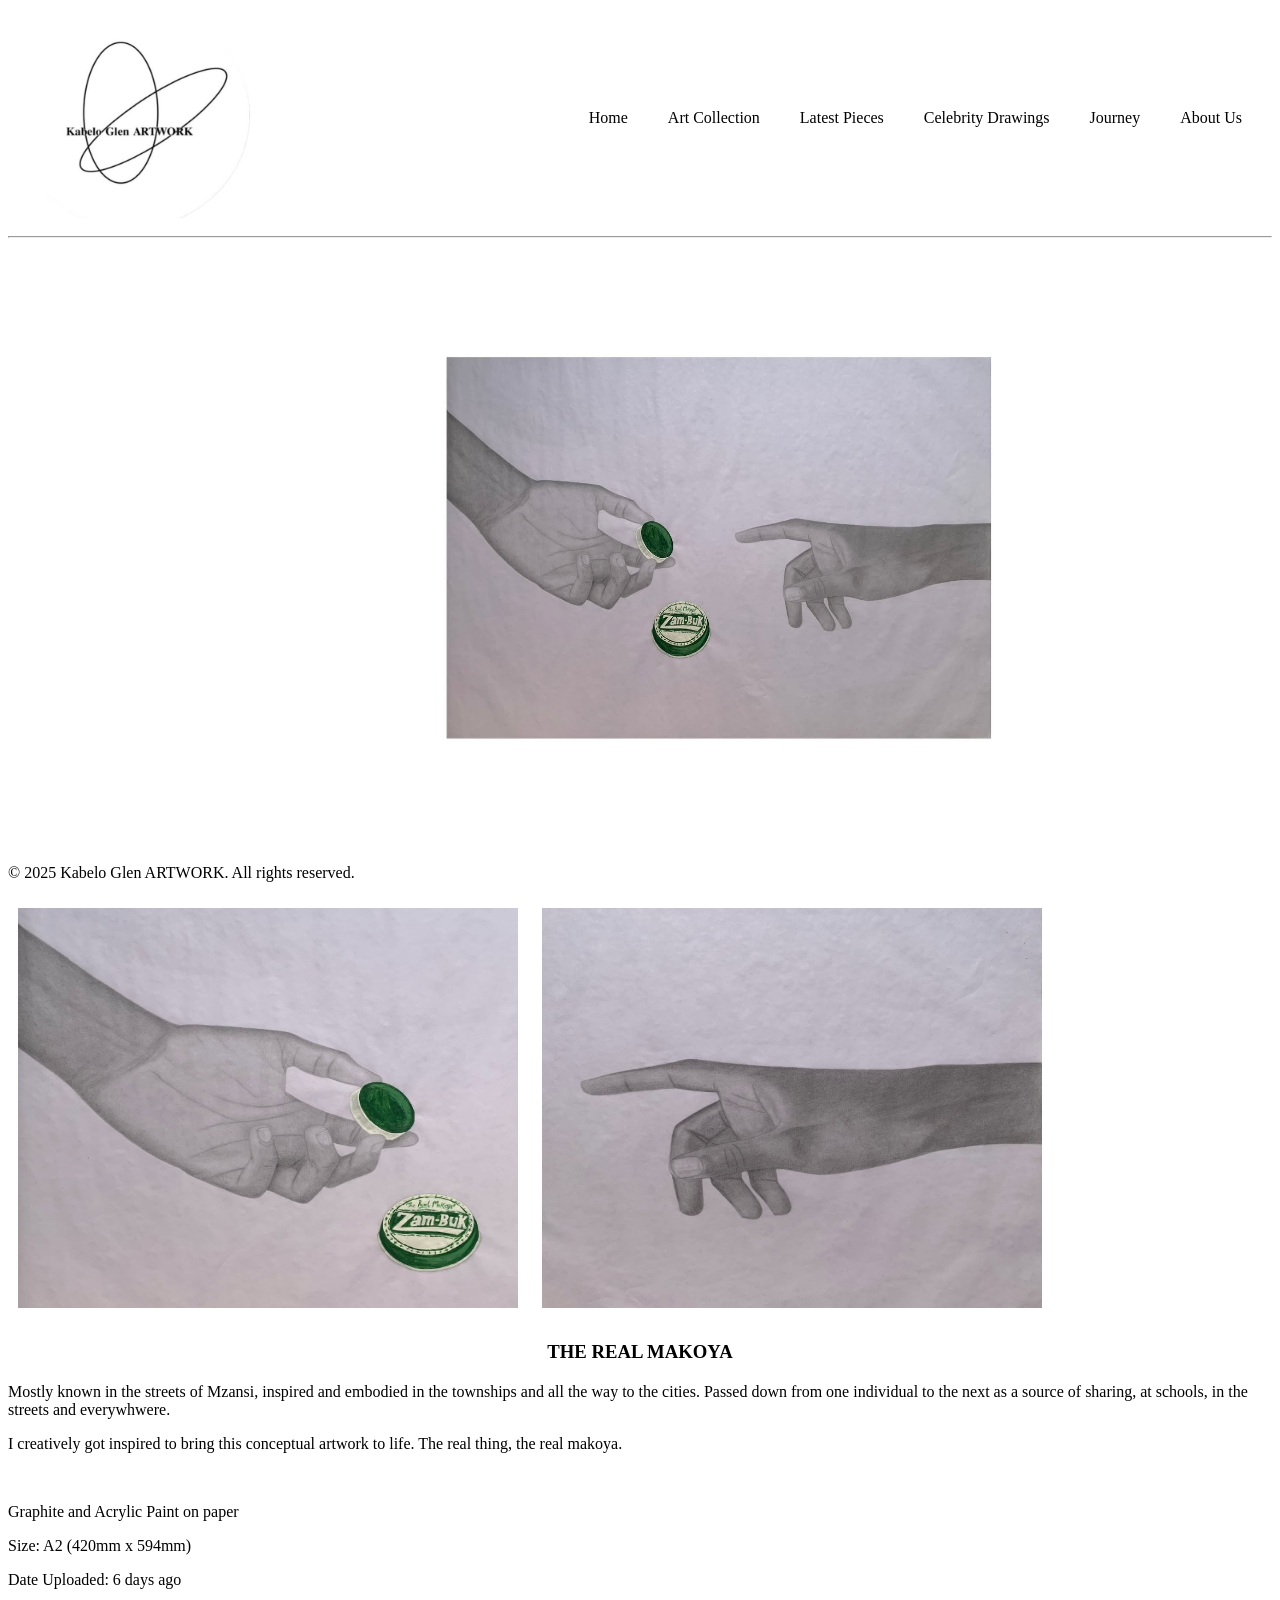
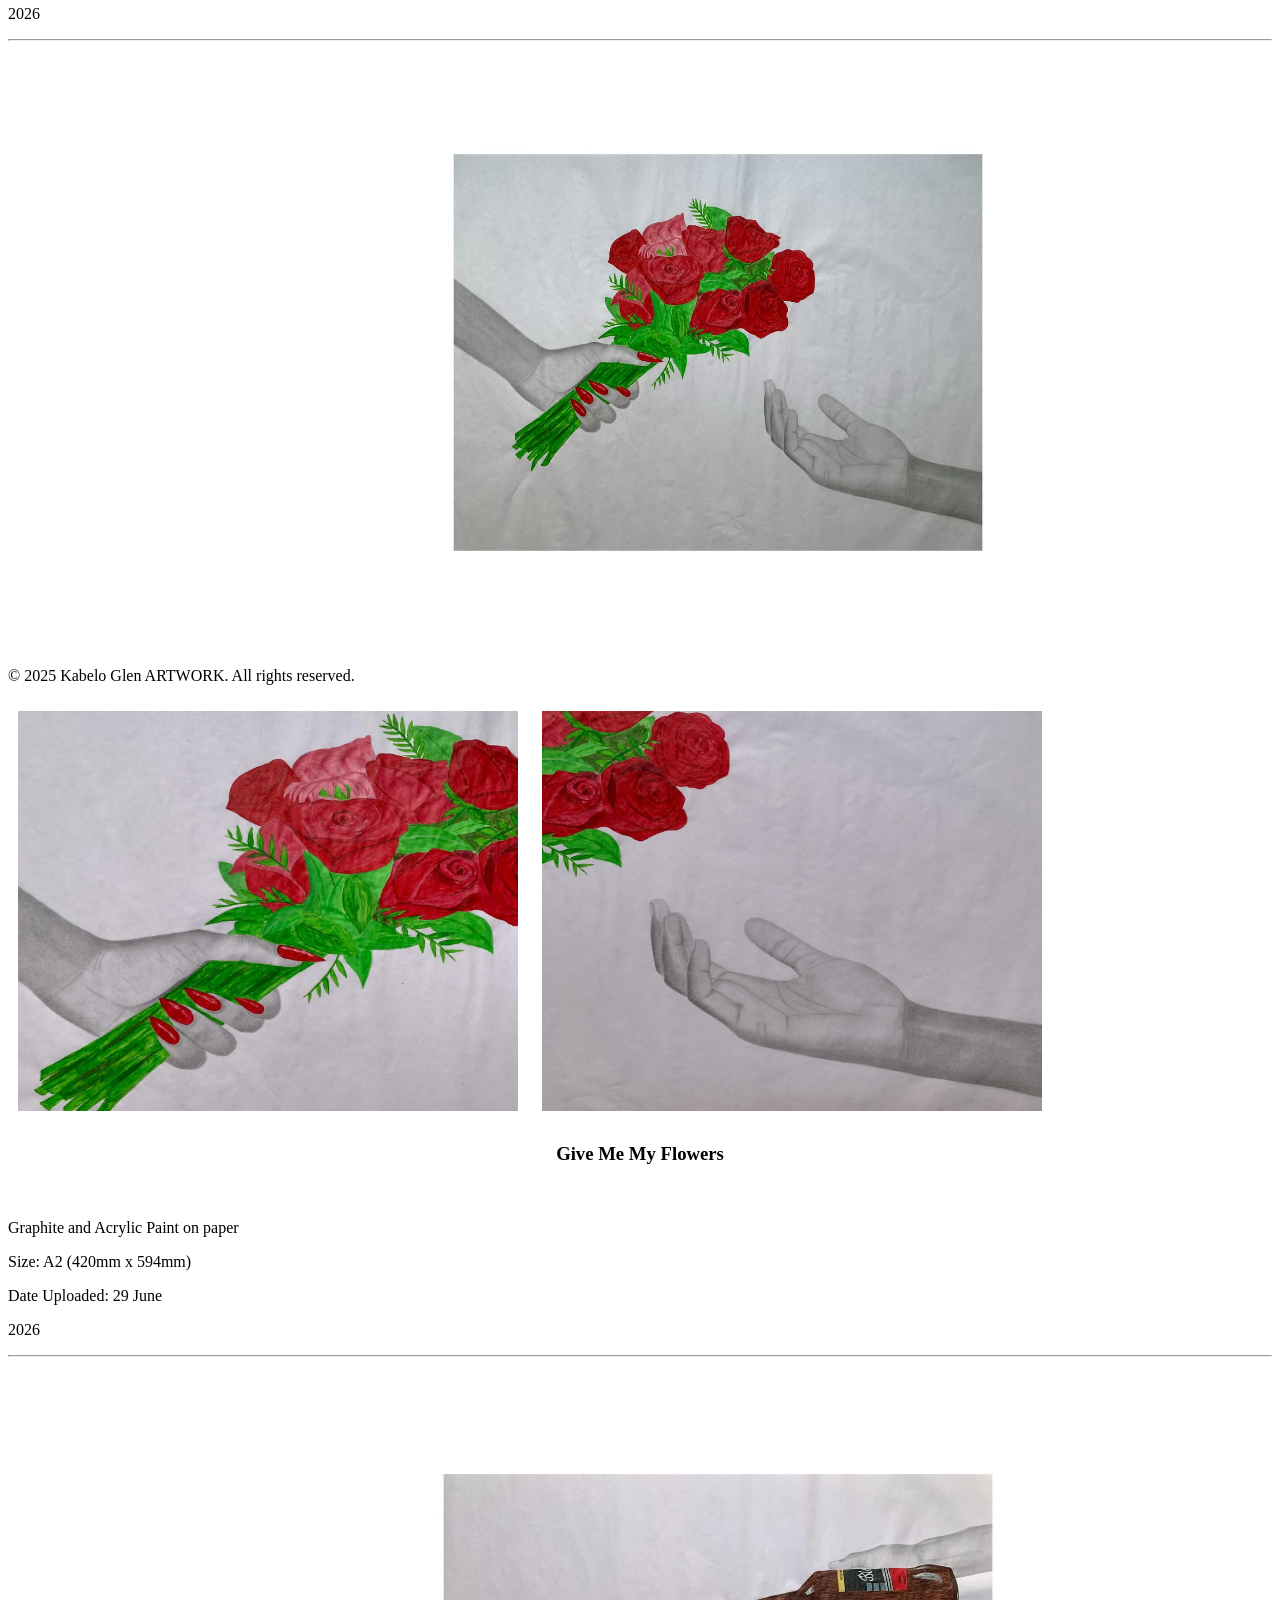
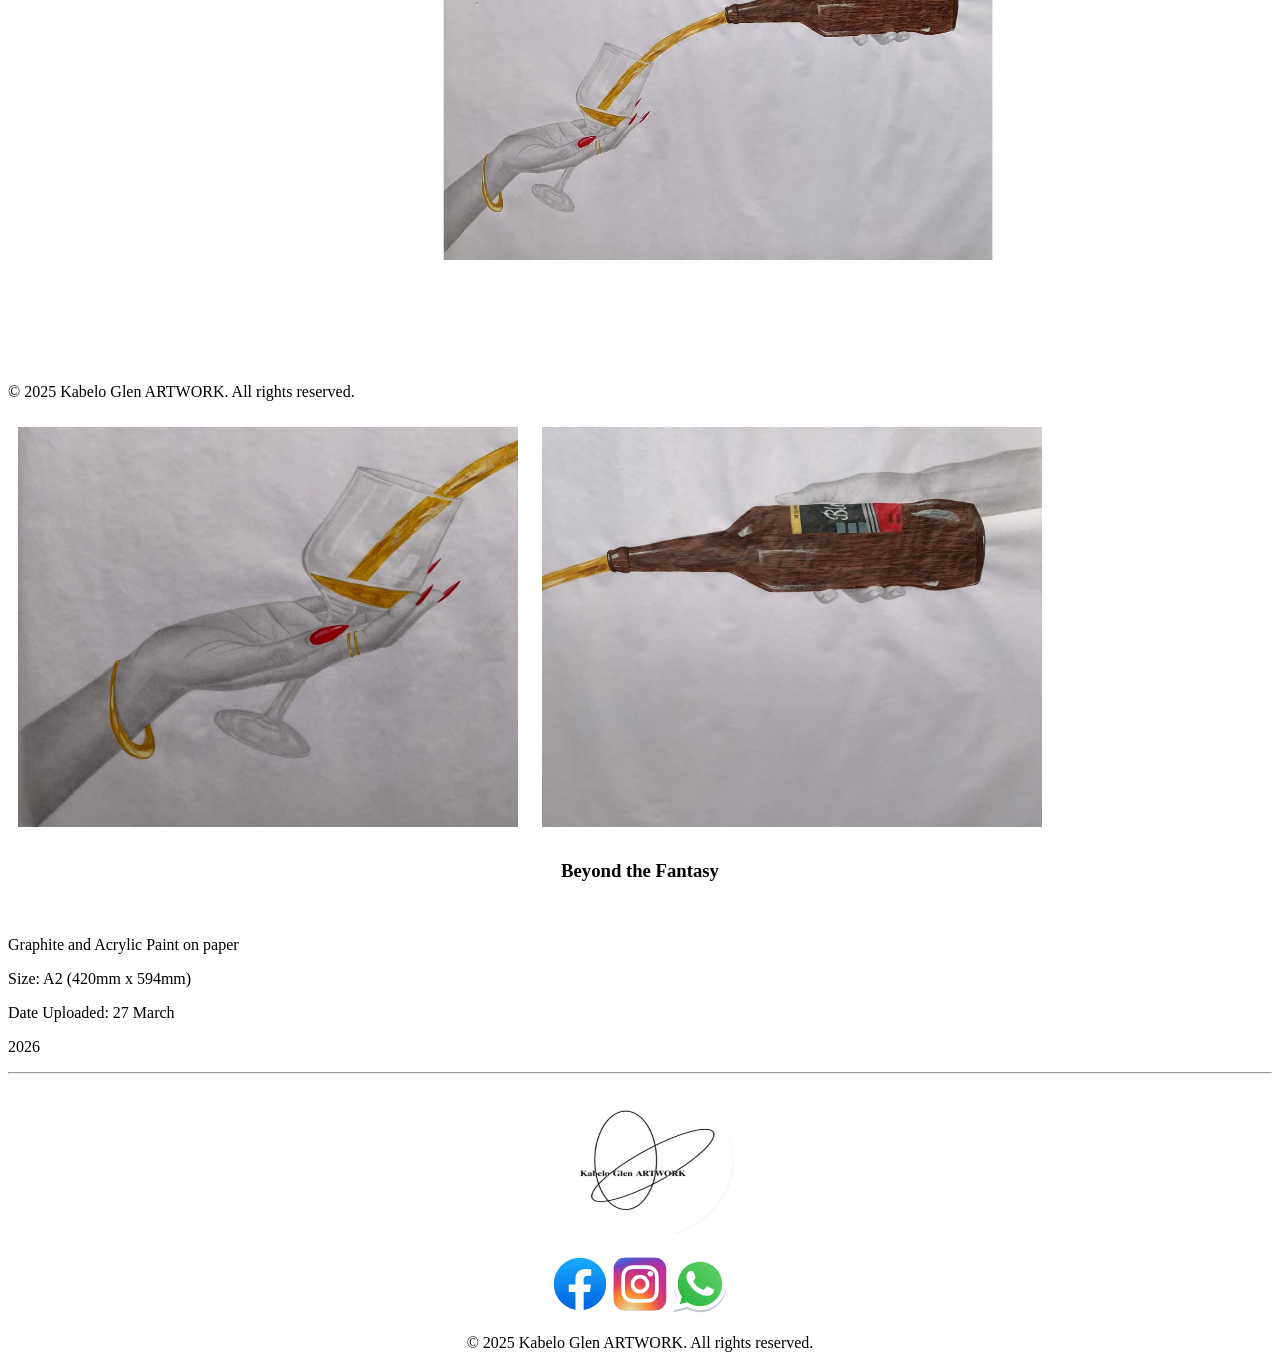
<file: html/art_collection.html>
<!DOCTYPE html>
<html lang="en">
<head>
    <meta charset="UTF-8">
    <meta name="viewport" content="width=device-width, initial-scale=1.0">
    <title>Art Collection</title>
    <link href="/css/art_collection.css" rel="stylesheet">
</head>
<body>
    
    <nav class="topnav" id="topnav">
        <div id="logo" class="logo">
            <img src="/art/glen_artworks_logo.jpg" alt="Kabelo Glen Artworks Logo" width="240" height="200">
            <!-- <p>Kabelo Glen ARTWORK</p> -->
        </div>            
        <ul class="menu">
            <li><a href="/html/playnice_artworks.html">Home</a></li>
            <li><a href="/html/art_collection.html">Art Collection</a></li>
            <li><a href="/html/latest_pieces.html">Latest Pieces</a></li>
            <li><a href="/html/celebrity_drawings.html">Celebrity Drawings</a></li>
            <li><a href="/html/journey.html">Journey</a></li>
            <li><a href="/html/about_us.html">About Us</a></li>
        </ul>

        <button class="hamburger" onclick="toggleMenu()" >☰</button>

    </nav>
    <hr>

    <div id="art_preview" class="art_preview">

        <div id="artwork1" class="artwork1">
           
            <img src="/art/latest artwork/The Real Makoya.jpg" id="therealmakoya" alt="art_no5" height="600px" width="auto">
            <p>&copy; 2025 Kabelo Glen ARTWORK. All rights reserved.</p>


            <img src="/art/latest artwork/The Real Makoya pt2.jpg" alt="art_no5" height="400px" width="500px">
            <img src="/art/latest artwork/The Real Makoya pt4.jpg" alt="art_no5" height="400px" width="500px">

            <h3>THE REAL MAKOYA</h3>
            <p>Mostly known in the streets of Mzansi, inspired and embodied in the townships and all the way to the cities. Passed down from one individual to the next as a source of sharing, at schools, in the streets and everywhwere.  </p>
            <p>I creatively got inspired to bring this conceptual artwork to life. The real thing, the real makoya. </p>
            <br>
            <p>Graphite and Acrylic Paint on paper</p>
            <p>Size: A2 (420mm x 594mm)</p>
            <p>Date Uploaded: 6 days ago </p>
            <P>2026</P>
        </div>

        <hr>
         <div id="artwork2" class="artwork2">
           
            <img src="/art/latest artwork/“Give Me My Flowers” p1.jpg" id="givememyflowers" alt="art_no5" height="600px" width="auto">
            <p>&copy; 2025 Kabelo Glen ARTWORK. All rights reserved.</p>


            <img src="/art/latest artwork/“Give Me My Flowers” p2.jpg" alt="art_no5" height="400px" width="500px">
            <img src="/art/latest artwork/“Give Me My Flowers” p3.jpg" alt="art_no5" height="400px" width="500px">

            <h3>Give Me My Flowers</h3><br>
            <p>Graphite and Acrylic Paint on paper</p>
            <p>Size: A2 (420mm x 594mm)</p>
            <p>Date Uploaded: 29 June </p>
            <P>2026</P>
        </div>


        <hr>
        <div id="artwork3" class="artwork3">
           
            <img src="/art/latest artwork/“Beyond The Fantasy.” p1.jpg" id="beyondthefantasy" alt="art_no5" height="600px" width="auto">
            <p>&copy; 2025 Kabelo Glen ARTWORK. All rights reserved.</p>


            <img src="/art/latest artwork/“Beyond The Fantasy.”p2.jpg" alt="art_no5" height="400px" width="500px">
            <img src="/art/latest artwork/“Beyond The Fantasy.” p3.jpg" alt="art_no5" height="400px" width="500px">

            <h3>Beyond the Fantasy</h3><br>
            <p>Graphite and Acrylic Paint on paper</p>
            <p>Size: A2 (420mm x 594mm)</p>
            <p>Date Uploaded: 27 March </p>
            <P>2026</P>
        </div>
        
        
    </div>
    <hr>

    <footer>

        <div id="footer_info">

            <div id="glenartzz">
                <img src="/art/glen_artworks_logo.jpg" width="200px" height="140px" alt="Logo">

            </div>

            <div id="logo_container">
                <a href="https://www.facebook.com/share/1PWfEMwRrE/?mibextid=wwXIfr"><img src="/social links/facebook-1-svgrepo-com.svg" alt="Facebook"  height="60px"></a>
                <a href="https://www.instagram.com/kabeloglen.artwork?igsh=bW5qYnI3cDM5bDgx"><img src="/social links/instagram-1-svgrepo-com.svg" alt="Instagram" height="60px"></a>
                <a href="https://wa.me/27812978886"><img src="/social links/whatsapp-svgrepo-com.svg" alt="WhatsApp" height="60px"></a>

            </div>

            <p>&copy; 2025 Kabelo Glen ARTWORK. All rights reserved.</p>
        </div>   
    </footer> 

    <script>
        function toggleMenu(){
            const menu = document.querySelector('.menu');
            menu.style.display = menu.style.display === 'flex' ? 'none' : 'flex';
        }
    </script>
    
</body>
</html>
</file>
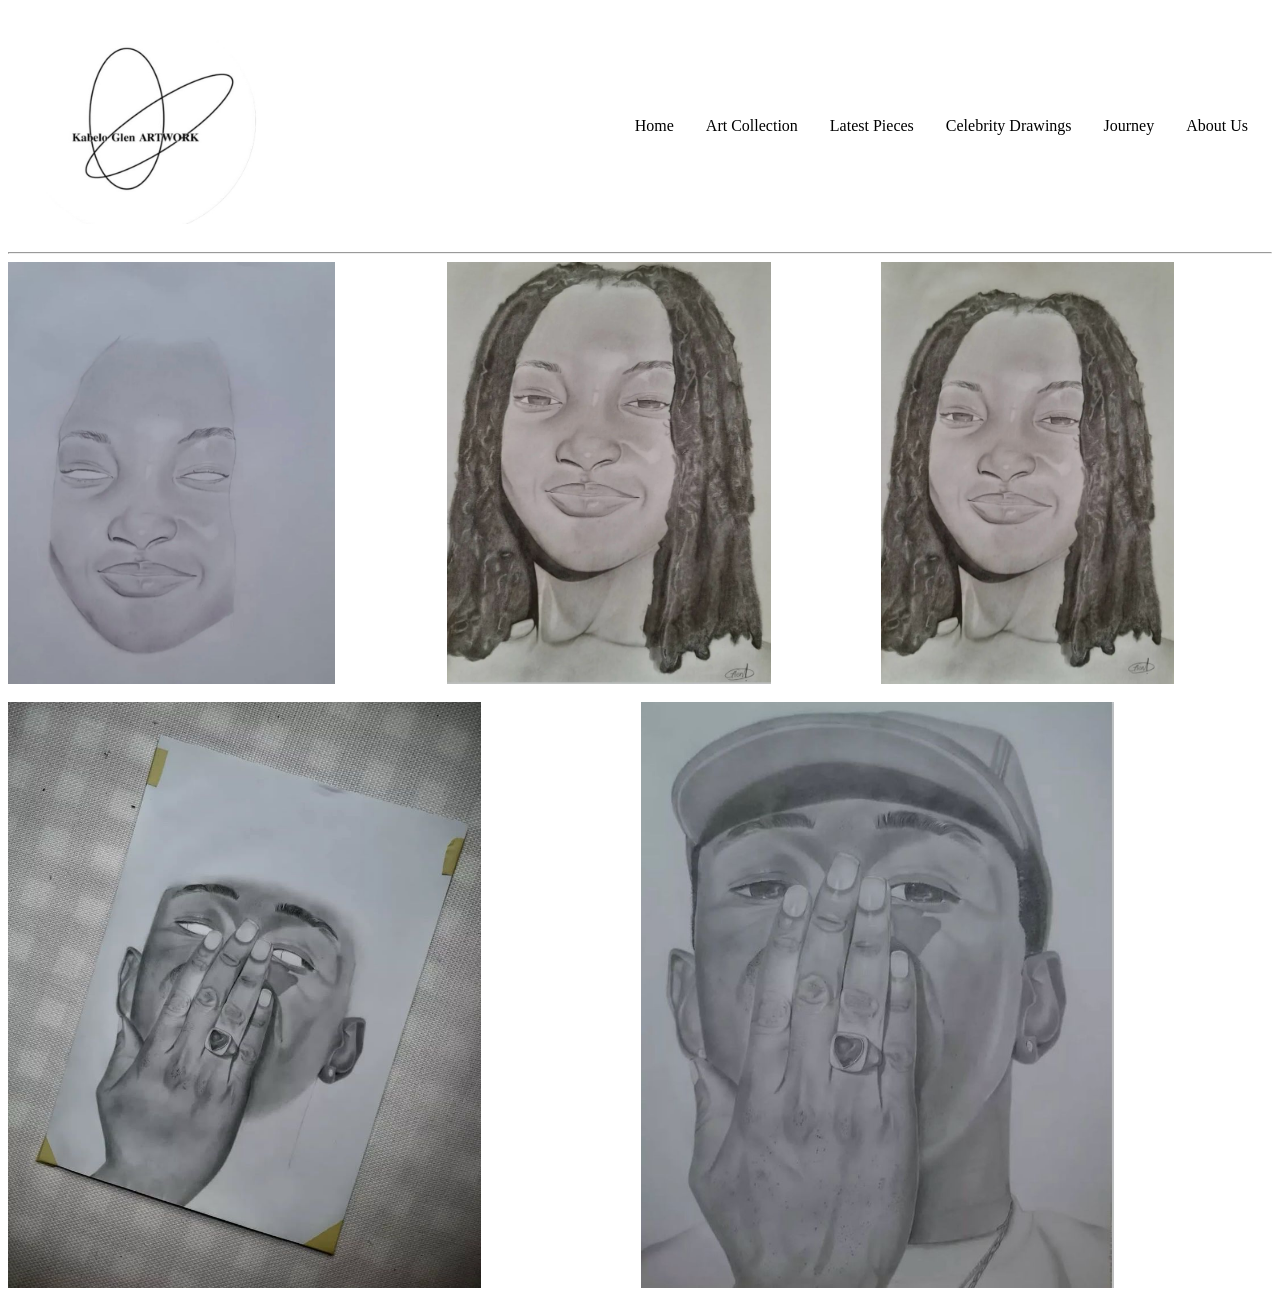
<file: html/celebrity_drawings.html>
<!DOCTYPE html>
<html lang="en">
<head>
    <meta charset="UTF-8">
    <meta name="viewport" content="width=device-width, initial-scale=1.0">
    <title>Celebrity Drawings</title>
    <link href="/css/celeb.css" rel="stylesheet">
</head>
<body>
    <nav class="topnav" id="topnav">
        <div id="logo" class="logo">
            <img src="/art/glen_artworks_logo.jpg" alt="Kabelo Glen Artworks Logo" width="240" height="200">
           
        </div>            
        <ul class="menu">
            <li><a href="/html/playnice_artworks.html">Home</a></li>
            <li><a href="/html/art_collection.html">Art Collection</a></li>
            <li><a href="/html/latest_pieces.html">Latest Pieces</a></li>
            <li><a href="/html/celebrity_drawings.html">Celebrity Drawings</a></li>
            <li><a href="/html/journey.html">Journey</a></li>
            <li><a href="/html/about_us.html">About Us</a></li>
        </ul>

        <button class="hamburger" onclick="toggleMenu()" >☰</button>

    </nav>

    <hr>

    <div class="grid_container">
        <div class="grid_item"><img src="/art/scumie_progress.jpg"></div>
        <div class="grid_item"><img src="/art/scumie_faceid.jpg"></div>
        <div class="grid_item"><img src="/art/scumie.jpg" ></div>
       

    </div>

    <br>

    <div class="grid_container">
        <div class="grid_item"><img src="/art/tylerthecreator_progress.jpg" alt=""></div>
        <div class="grid_item"><img src="/art/tylerthecreator.jpg" alt=""></div>
       

    </div>

    <script>
        function toggleMenu(){
            const menu = document.querySelector('.menu');
            menu.style.display = menu.style.display === 'flex' ? 'none' : 'flex';
        }

    </script>
    
</body>
</html>
</file>
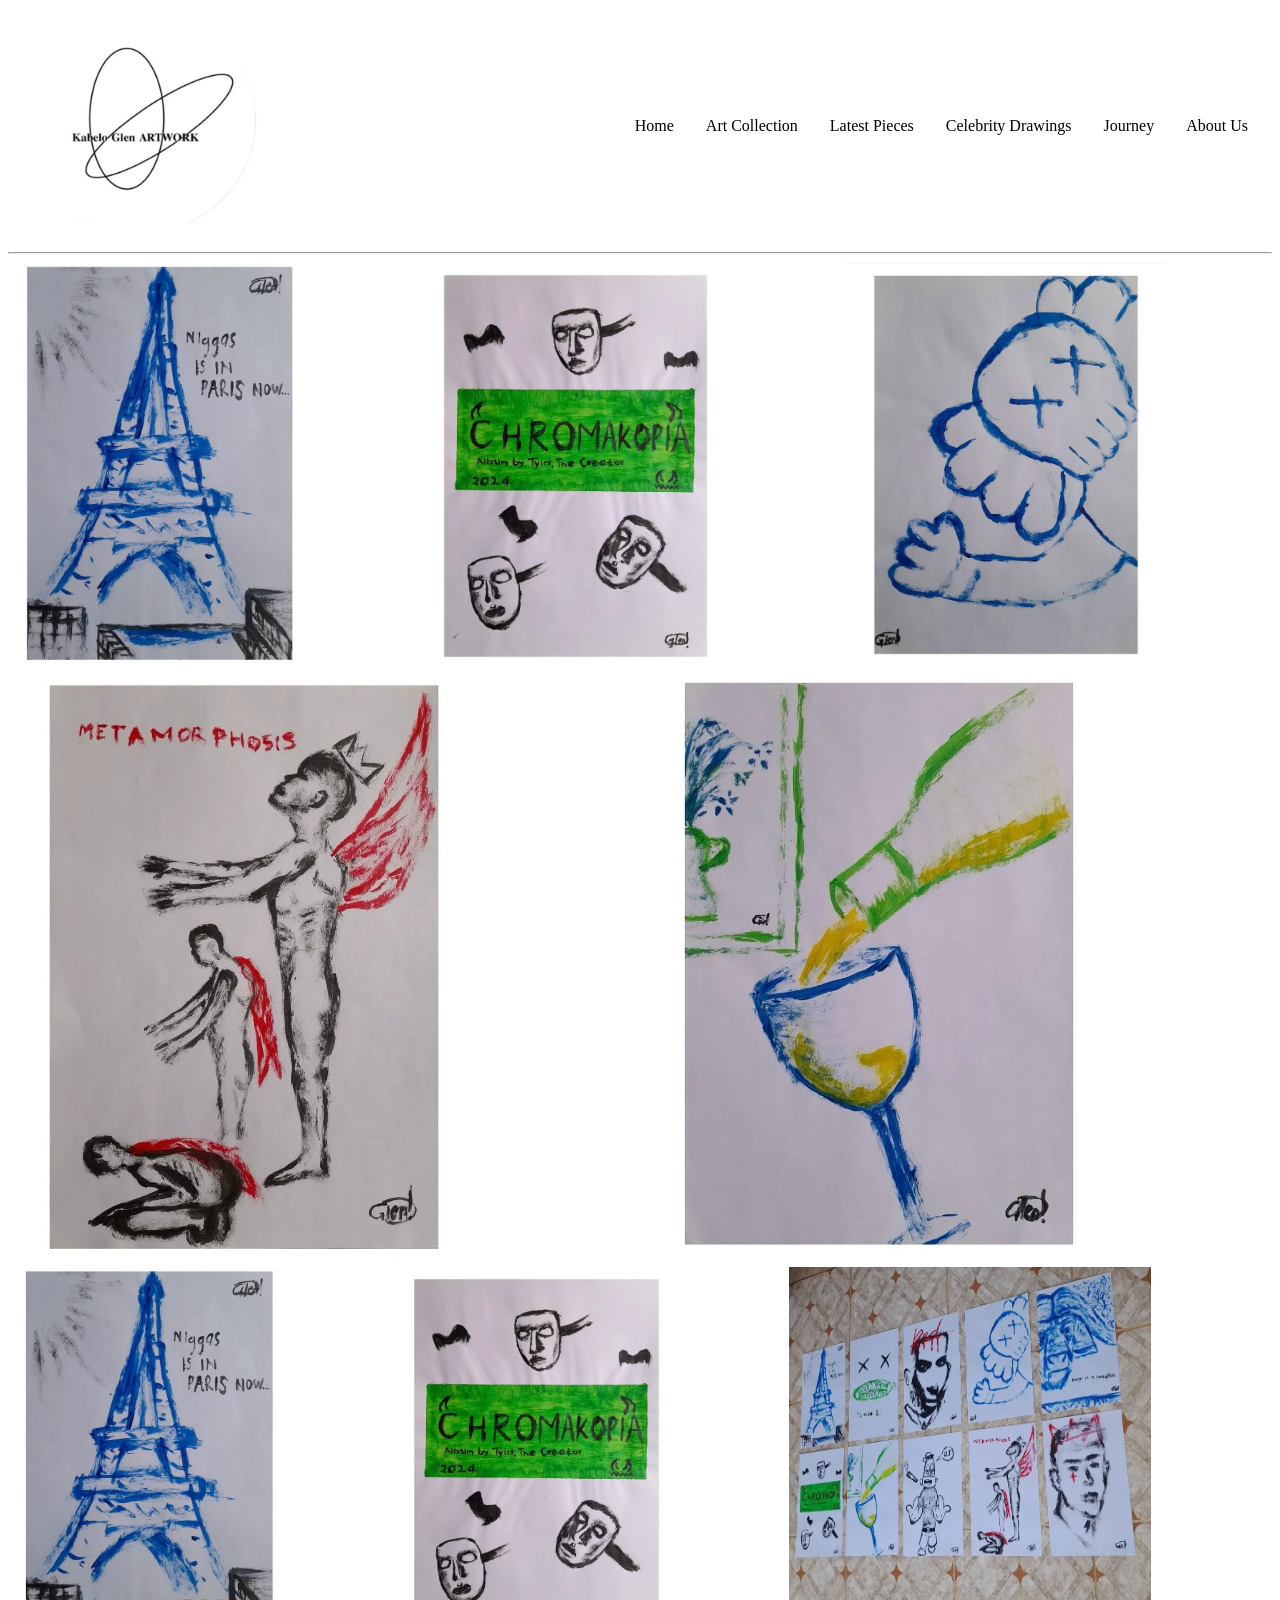
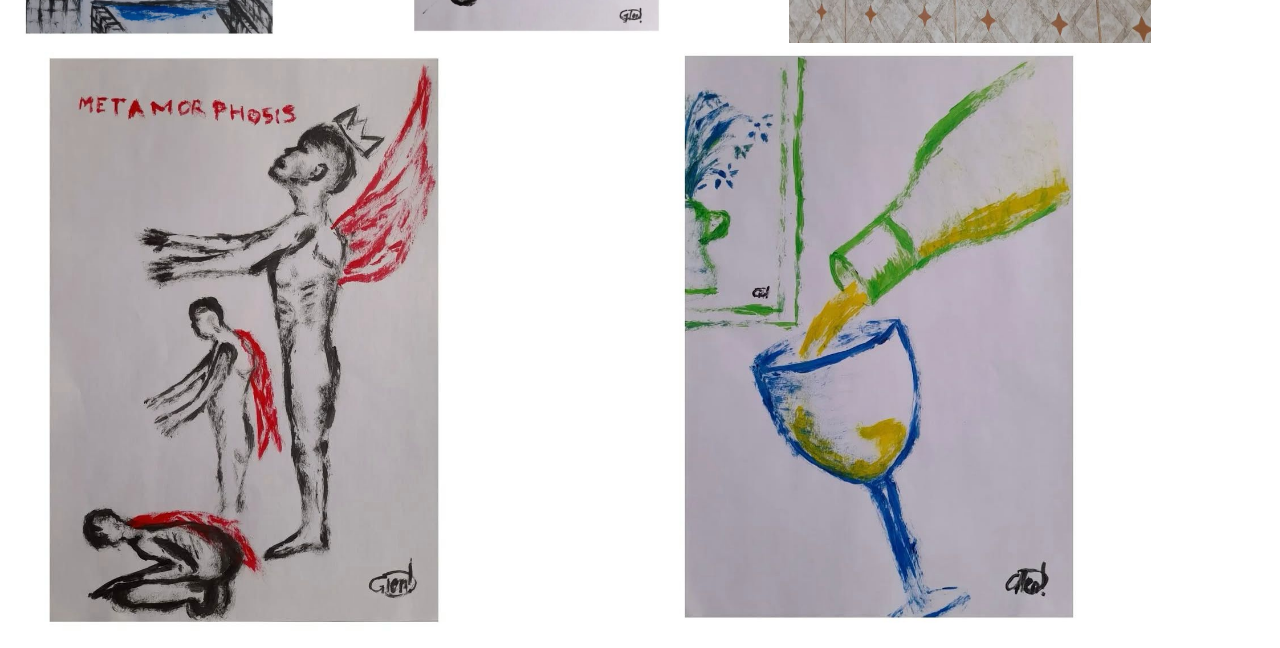
<file: html/latest_pieces.html>
<!DOCTYPE html>
<html lang="en">
<head>
    <meta charset="UTF-8">
    <meta name="viewport" content="width=device-width, initial-scale=1.0">
    <title>Latest Pieces</title>
    <link href="/css/latest_pieces.css" rel="stylesheet">
</head>
<body>
    <nav class="topnav" id="topnav">
        <div id="logo" class="logo">
            <img src="/art/glen_artworks_logo.jpg" alt="Kabelo Glen Artworks Logo" width="240" height="200">
            <!-- <p>Kabelo Glen ARTWORK</p> -->
        </div>            
        <ul class="menu">
            <li><a href="/html/playnice_artworks.html">Home</a></li>
            <li><a href="/html/art_collection.html">Art Collection</a></li>
            <li><a href="/html/latest_pieces.html">Latest Pieces</a></li>
            <li><a href="/html/celebrity_drawings.html">Celebrity Drawings</a></li>
            <li><a href="/html/journey.html">Journey</a></li>
            <li><a href="/html/about_us.html">About Us</a></li>
        </ul>

        <button class="hamburger" onclick="toggleMenu()" >☰</button>

    </nav>

    <hr>

    <div class="grid_container">
        <div class="grid_item"><img src="/art/eiffel4you.jpg" alt=""></div>
        <div class="grid_item"><img src="/art/chromakopia.jpg" alt=""></div>
        <div class="grid_item"><img src="/art/skeleton_sunflower.jpg"></div>
       

    </div>

    <div class="grid_container">
        <div class="grid_item"><img src="/art/metamorphosis.jpg" alt=""></div>
        <div class="grid_item"><img src="/art/sphuzel.jpg" alt=""></div>
       

    </div>

    <div class="grid_container">
        <div class="grid_item"><img src="/art/eiffel4you.jpg" alt=""></div>
        <div class="grid_item"><img src="/art/chromakopia.jpg" alt=""></div>
        <div class="grid_item"><img src="/art/art_collection.jpg"></div>
       

    </div>

    <div class="grid_container">
        <div class="grid_item"><img src="/art/metamorphosis.jpg" alt=""></div>
        <div class="grid_item"><img src="/art/sphuzel.jpg" alt=""></div>
       

    </div>

    <script src="/javascript/latest_pieces.js"></script>
    
</body>
</html>
</file>
<file: css/art_collection.css>
.topnav {
    display: flex;
    align-items: center;
    justify-content: space-between;
    padding: 10px;
    background-color: white;
    color: black;
}
.logo {
    display: flex;
    flex-direction: column;
    align-items: center;
}
.logo img {
    max-width: 280px;
    height: 200px;
}
.logo p {
    margin: 10px 0 0 0;
}
ul {
    list-style-type: none;
    display: flex;
    align-items: center;
    margin: 0;
    padding: 0;
}
ul li {
    margin: 0 10px;
}

#topnav ul li a {
    color: black;
    text-decoration: none;
    padding: 5px 10px;
    transition: background-color 0.3s;
    text-align: center;
}

#topnav ul li a:active {
    background-color: black;
    color: white;
    font-weight: bold;
    border-radius: 5px;
}

ul li a:hover {
    background-color: gray;
    color: white;
}

.hamburger {
    display: none;
}


#artwork1 {
    background-color: white;
    color:black;
}

#artwork1 img {
    margin: 10px;
    
}

#artwork1 h3 {
    text-align: center;
    margin-bottom: 20px;
    
}


#therealmakoya{
    display: block;
    padding-left: 400px;
      

}


#givememyflowers{
    display: block;
    padding-left: 400px;
      

}

#beyondthefantasy{
    display: block;
    padding-left: 400px;
      

}


#artwork2 {
    background-color: white;
    color:black;
}

#artwork2 img {
    margin: 10px;
    
}

#artwork2 h3 {
    text-align: center;
    margin-bottom: 20px;
    
}



#artwork3 {
    background-color: white;
    color:black;
}

#artwork3 img {
    margin: 10px;
    
}

#artwork3 h3 {
    text-align: center;
    margin-bottom: 20px;
    
}



#glenartzz {
    display: flex;
    justify-content: center;
    align-items: center;
    margin-top: 20px;
}


#logo_container {
    display: flex;
    justify-content: center;
    align-items: center;
    margin-top: 20px;
}

#footer_info p {
    text-align: center;
}


@media (max-width: 978px){

    .topnav ul{
        display: none;
    }


    #therealmakoya, #givememyflowers, #beyondthefantasy {
        padding-left: 0;
        text-align: center;
    }

    .hamburger {
        display: block;
        cursor:pointer;
    }


}
</file>
<file: css/celeb.css>
.topnav {
    display:flex;
    justify-content: space-between;
    align-items:center;
    padding: 1em;
    background-color: white;
}

.menu{
    display: flex;
    gap: 1em;
    list-style: none;


}


.menu li a {
    color: black;
    text-decoration: none;
    padding:0.5em;
}

.hamburger {
    display: none;
    font-size: 2em;
    color:black;
    border:none;
    cursor:pointer;
}


.grid_container {
    display:flex;
    /* grid-template-columns: auto auto; */
    gap: 2px;
}

.grid_container img {
    height: 100%;
    width:75%;
}


@media (max-width: 978px){
    .menu{
        display:none;
        flex-direction:column;
        background-color: #444;
        position: absolute;
        top: 38%;
        right:0;
        width: 200px;


    }

    .menu li {
        border-bottom: 1px solid #555;
    }

    .menu li a {
        display: block;
        padding: 1em;
        color: white;
    }

    .hamburger {
        display: block;
    }

    .grid_container {
        display: grid;
        /* grid-template-columns: auto auto; */
        gap: 2px;
    }

    .grid_container img {
        padding-left: 50px;
        height: 67%;
        width:80%;
        
    }



}


#topnav a:hover{
    color: black;
    background-color: #f1f1f1; 
}


#logo p1{ 
    margin-left: 0;
}
</file>
<file: css/latest_pieces.css>
.topnav {
    display:flex;
    justify-content: space-between;
    align-items:center;
    padding: 1em;
    background-color: white;
}

.menu{
    display: flex;
    gap: 1em;
    list-style: none;


}


.menu li a {
    color: black;
    text-decoration: none;
    padding:0.5em;
}

.hamburger {
    display: none;
    font-size: 2em;
    color:black;
    border:none;
    cursor:pointer;
}


.grid_container {
    display:flex;
    /* grid-template-columns: auto auto; */
    gap: 5px;
}

.grid_container img {
    height: 100%;
    width:75%;
}


@media (max-width: 978px){
    .menu{
        display:none;
        flex-direction:column;
        background-color: #444;
        position: absolute;
        top: 38%;
        right:0;
        width: 200px;


    }

    .menu li {
        border-bottom: 1px solid #555;
    }

    .menu li a {
        display: block;
        padding: 1em;
        color: white;
    }

    .hamburger {
        display: block;
    }



}


#topnav a:hover{
    color: black;
    background-color: #f1f1f1; 
}


#logo p1{ 
    margin-left: 0;
}
</file>
